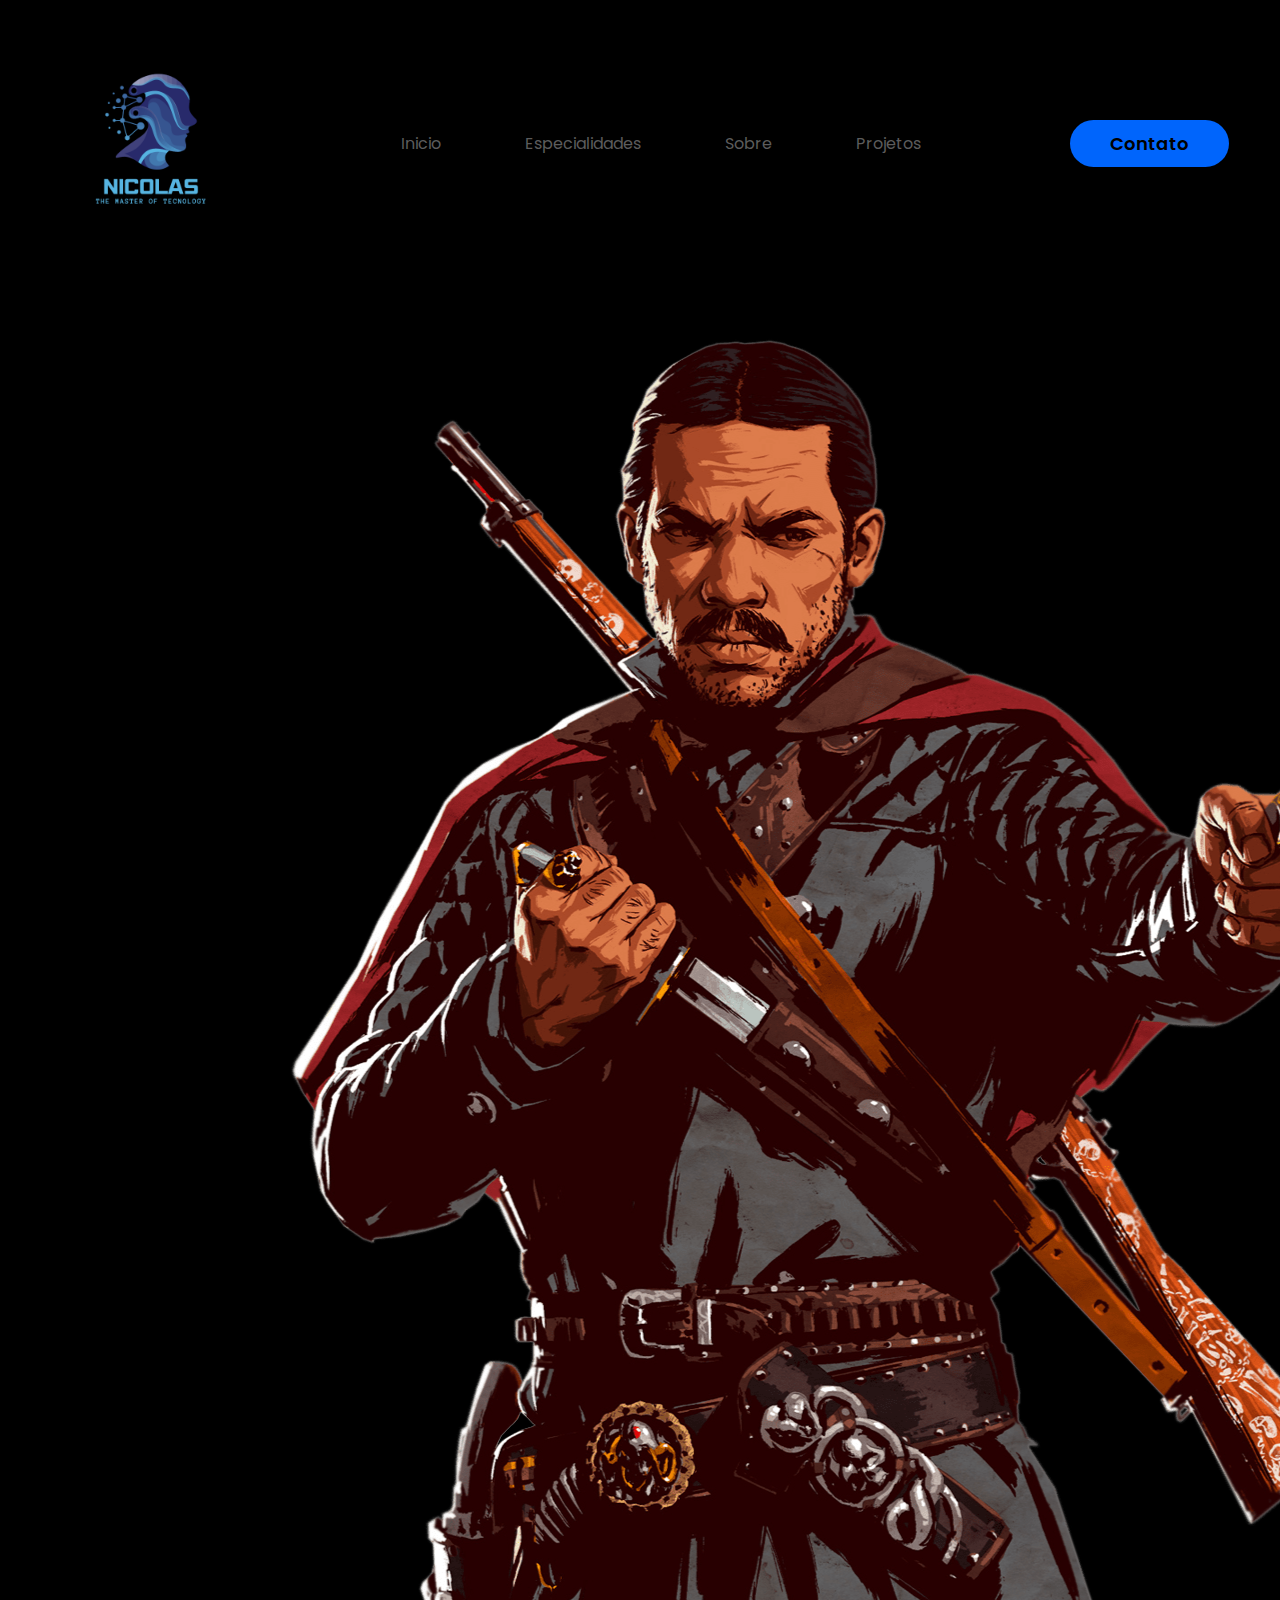
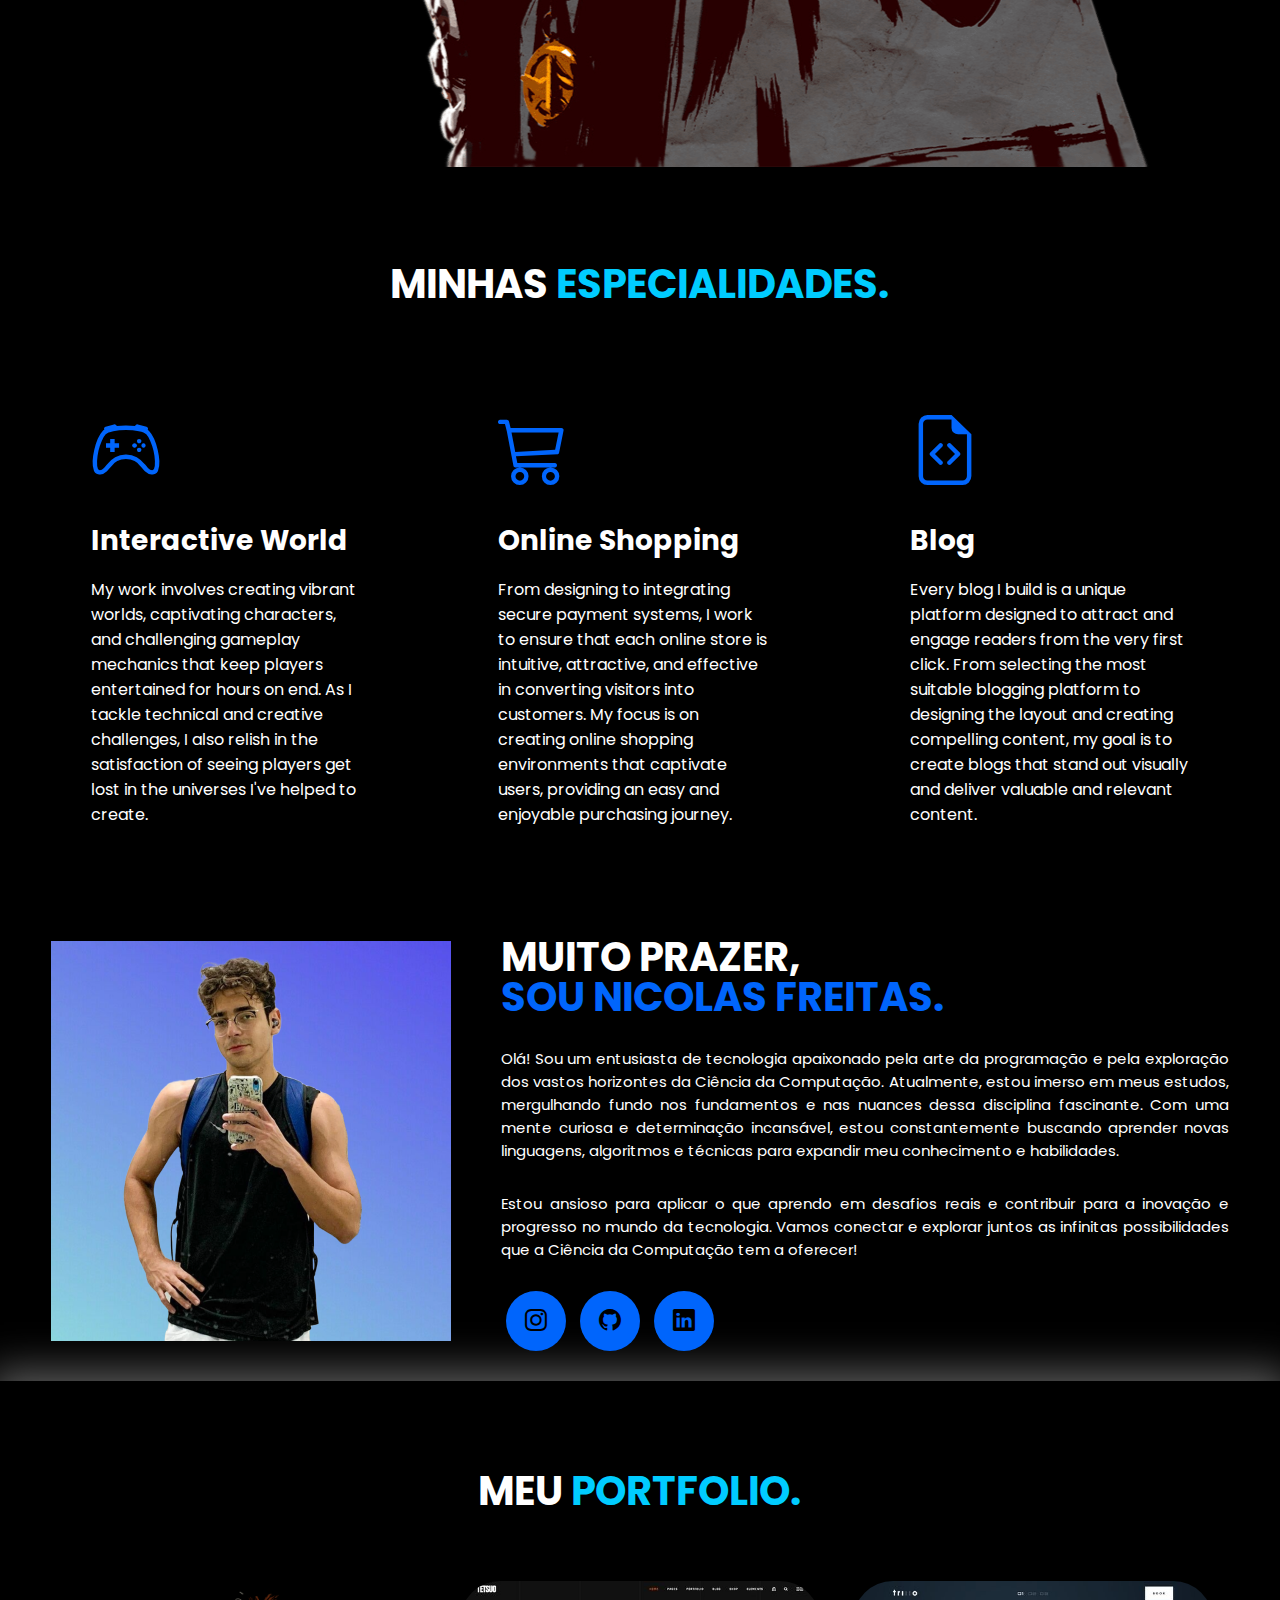
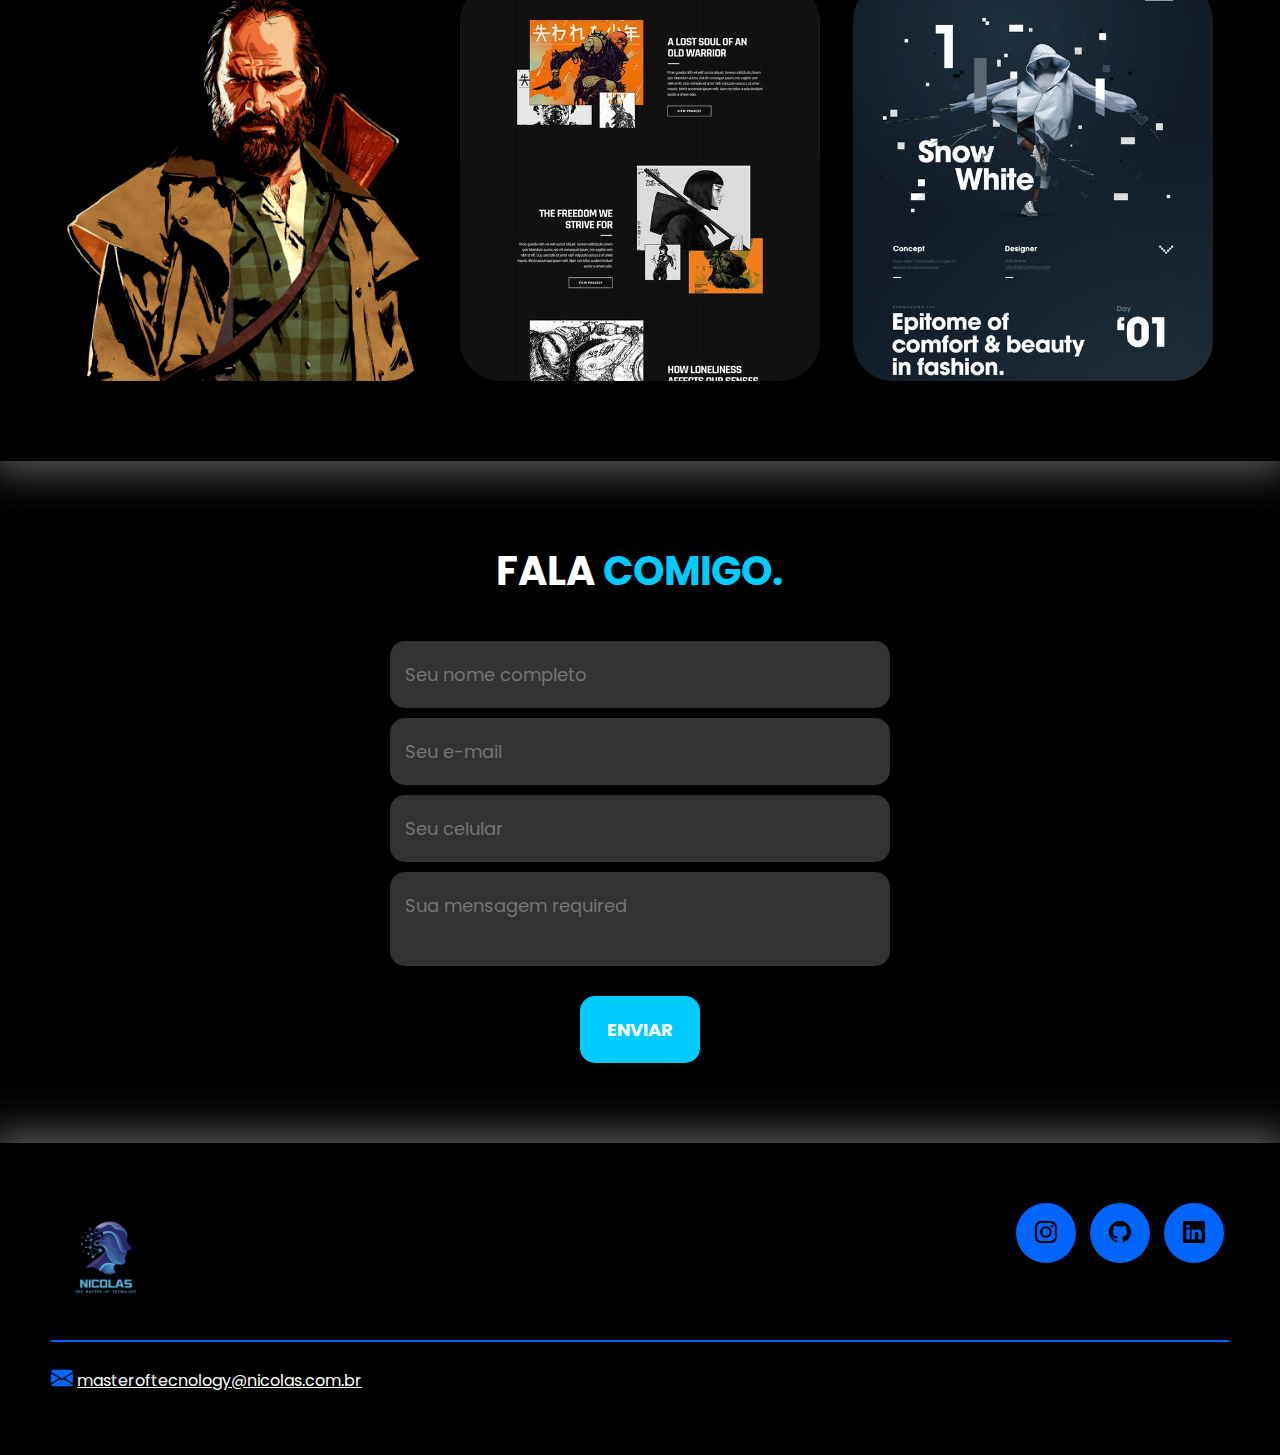
<file: index.html>
<!DOCTYPE html>
<html lang="pt-br">

<head>
    <meta charset="UTF-8">
    <meta name="viewport" content="width=device-width, initial-scale=1.0">
    <!-- GOOGLE FONTS -->
    <link rel="preconnect" href="https://fonts.googleapis.com">
    <link rel="preconnect" href="https://fonts.gstatic.com" crossorigin>
    <link
        href="https://fonts.googleapis.com/css2?family=Poppins:ital,wght@0,100;0,200;0,300;0,400;0,500;0,600;0,700;0,800;0,900;1,100;1,200;1,300;1,400;1,500;1,600;1,700;1,800;1,900&display=swap"
        rel="stylesheet">
    <!-- FIM GOOGLE FONTS -->
    <!-- BOOTSTRAP ICONS -->
    <link rel="stylesheet" href="https://cdn.jsdelivr.net/npm/bootstrap-icons@1.11.3/font/bootstrap-icons.min.css">
    <!-- FIM BOOTSTRAP ICONS -->
    <link rel="stylesheet" href="style.css">
    <title>Portfolio Nick</title>
</head>

<body>

    <header>
        <div class="interface">
            <div class="logo">
                <a href="a">
                    <img src="images/Nicolas.png" alt="Logo do Portfolio Nick" width="200px">
                </a>
            </div><!--logo-->

            <nav class="menu-desktop">
                <ul>
                    <li><a href="#">Inicio</a></li>
                    <li><a href="#">Especialidades</a></li>
                    <li><a href="#">Sobre</a></li>
                    <li><a href="#">Projetos</a></li>
                </ul>
            </nav>

            <div class="nicolas-contato">
                <a href="#">
                    <button>Contato</button>
                </a>
            </div><!--nicolas-contato-->
        </div><!--interface-->
    </header>

    <main>
        <section class="topo-do-site">
            <div class="interface">
                <div class="flex">
                    <div class="txt-topo-site">
                        <h1>TRANSFORMANDO IDEIAS EM CÓDIGOS E SONHOS EM REALIDADE DIGITAL<span>.</span></h1>
                        <p>Sou apaixonado por transformar conceitos inovadores em realidade digital tangível. Meu
                            compromisso é traduzir ideias criativas em códigos funcionais, criando experiências digitais
                            que impactam e inspiram. Desde o planejamento inicial até a implementação final, trabalho
                            incansavelmente para garantir que cada projeto alcance seu potencial máximo. Seja uma
                            aplicação móvel revolucionária, um website dinâmico ou um sistema robusto, estou aqui para
                            tornar seus sonhos digitais uma realidade palpável.</p>

                        <div class="nicolas-contato">
                            <a href="#">
                                <button>Entre em contato</button>
                            </a>
                        </div>
                    </div><!--txt-topo-site-->

                    <div class="img-topo-site">
                        <img src="images/exemplo2.2.png" alt="">

                    </div><!--img-topo-site-->
                </div><!--flex-->
            </div><!--interface-->
        </section><!--topo-do-site-->
        <section class="especialidades">
            <div class="interface">
                <h2 class="titulo">MINHAS <span>ESPECIALIDADES.</span></h2>
                <div class="flex">
                    <div class="especialidades-box">
                        <i class="bi bi-controller"></i>
                        <h3>Interactive World</h3>
                        <p>My work involves creating vibrant worlds, captivating characters, and challenging gameplay
                            mechanics that keep players entertained for hours on end. As I tackle technical and creative
                            challenges, I also relish in the satisfaction of seeing players get lost in the universes
                            I've helped to create.</p>
                    </div><!--especialidades-box-->

                    <div class="especialidades-box">
                        <i class="bi bi-cart3"></i>
                        <h3>Online Shopping</h3>
                        <p>From designing to integrating secure payment systems, I work to ensure that each online store
                            is intuitive, attractive, and effective in converting visitors into customers. My focus is
                            on creating online shopping environments that captivate users, providing an easy and
                            enjoyable purchasing journey.</p>
                    </div>

                    <div class="especialidades-box">
                        <i class="bi bi-file-earmark-code"></i>
                        <h3>Blog</h3>
                        <p>Every blog I build is a unique platform designed to attract and engage readers from the very
                            first click. From selecting the most suitable blogging platform to designing the layout and
                            creating compelling content, my goal is to create blogs that stand out visually and deliver
                            valuable and relevant content.</p>
                    </div><!--especialidades-box-->
                </div><!--flex-->
            </div><!--interface-->
        </section><!--especialidades-->

        <section class="sobre">
            <div class="interface">
                <div class="flex">
                    <div class="img-sobre">
                        <img src="images/fotooficialdoportifolio.png" alt="" width="400px">
                    </div><!--img-sobre-->

                    <div class="txt-sobre">
                        <h2>MUITO PRAZER, <span>SOU NICOLAS FREITAS.</span></h2>
                        <p>Olá! Sou um entusiasta de tecnologia apaixonado pela arte da programação e pela exploração
                            dos vastos horizontes da Ciência da Computação. Atualmente, estou imerso em meus estudos,
                            mergulhando fundo nos fundamentos e nas nuances dessa disciplina fascinante. Com uma mente
                            curiosa e determinação incansável, estou constantemente buscando aprender novas linguagens,
                            algoritmos e técnicas para expandir meu conhecimento e habilidades.</p>
                        <p>Estou ansioso para aplicar o que aprendo em desafios reais e contribuir para a inovação e
                            progresso no mundo da tecnologia. Vamos conectar e explorar juntos as infinitas
                            possibilidades que a Ciência da Computação tem a oferecer!</p>
                        <div class="nicolas-social">
                            <a href="https://www.instagram.com/nicolasafreitas/" target="_blank"><button><i class="bi bi-instagram"></i></button></a>
                            <a href="https://github.com/Nicolas1545" target="_blank"><button><i class="bi bi-github"></i></button></a>
                            <a href="https://www.linkedin.com/in/nicolas-alves-freitas-749140216/" target="_blank"><button><i class="bi bi-linkedin"></i></button></a>
                        </div><!--nicolas-social-->
                    </div><!--txt-sobre-->
                </div><!--flex-->
            </div><!--interface-->
        </section><!--sobre-->

        <section class="portfolio">
            <div class="interface">
                <h2 class="titulo">MEU <span>PORTFOLIO.</span></h2>
                <div class="flex">
                    <div class="img-port" style="background-image: url(images/exemplo3.png);">
                        <div class="overlay">Projeto 1</div>
                    </div>
                    <div class="img-port" style="background-image: url(images/exemplo6.jpg);">
                        <div class="overlay">Projeto 2</div>
                    </div>
                    <div class="img-port" style="background-image: url(images/exemplo5.jpg);">
                        <div class="overlay">Projeto 3</div>
                    </div>
                </div>
            </div><!--interface-->
        </section><!--portfolio-->

        <section class="formulario">
            <div class="interface">
                <h2 class="titulo">FALA <span>COMIGO.</span></h2>

                <form action="">
                    <input type="text" name="" id="" placeholder="Seu nome completo" required>
                    <input type="text" name="" id="" placeholder="Seu e-mail" required>
                    <input type="text" name="" id="" placeholder="Seu celular">
                    <textarea name="" id="" placeholder="Sua mensagem required"></textarea>
                    <div class="nicolas-enviar"><input type="submit" value="ENVIAR"></div>
                </form>
            </div><!--interface-->
        </section><!--formulario-->

    </main>

    <footer>
        <div class="interface">
            <div class="line-footer">
                <div class="flex">
                    <div class="logo-footer">
                        <img src="images/Nicolas.png" alt="" width="110px">
                    </div><!--logo-footer-->
                    <div class="nicolas-social">
                        <a href="https://www.instagram.com/nicolasafreitas/" target="_blank"><button><i class="bi bi-instagram"></i></button></a>
                            <a href="https://github.com/Nicolas1545" target="_blank"><button><i class="bi bi-github"></i></button></a>
                            <a href="https://www.linkedin.com/in/nicolas-alves-freitas-749140216/" target="_blank"><button><i class="bi bi-linkedin"></i></button></a>
                    </div><!--nicolas-social-->
                </div>
            </div><!--line-footer-->

            <div class="line-footer borda">
                <p><i class="bi bi-envelope-fill"></i> <a
                        href="mailto:masteroftecnology@nicolas.com.br">masteroftecnology@nicolas.com.br</a> </p>
            </div><!--line-footer-->
        </div><!--interface-->
    </footer>

</body>

</html>
</file>
<file: style.css>
/* ESTILO GERAL*/
* {
    margin: 0;
    padding: 0;
    box-sizing: border-box;
    font-family: 'Poppins', sans-serif;
}

body {
    background-color: #000;
    height: 100vh;
}

.interface {
    max-width: 1200px;
    margin: 0 auto;
}

.flex {
    display: flex;
}

.nicolas-contato button {
    padding: 10px 40px;
    font-size: 18px;
    font-weight: 600;
    background-color: #0065fc;
    border: 0;
    border-radius: 30px;
    cursor: pointer;
    transition: .2s;
}

h2.titulo {
    color: #fff;
    font-size: 40px;
    text-align: center;
}

h2.titulo span {
    color: #00ccff;
}

button:hover,
form .nicolas-enviar input:hover {
    box-shadow: 2px 2px 2px #0400ff;
    transform: scale(1.05);
}

/*ESTILO DE CABECALHO*/
header {
    padding: 40PX 4%;
}

header>.interface {
    display: flex;
    align-items: center;
    justify-content: space-between;
}

header a {
    color: #5c5c5c;
    text-decoration: none;
    display: inline-block;
    transition: .2s;
}

header a:hover {
    color: #fff;
    transform: scale(1.05);
}

header nav ul {
    list-style-type: none;
}

header nav ul li {
    display: inline-block;
    padding: 0 40px;
}

/* ESTILO DO TOPO DO SITE */
section.topo-do-site {
    padding: 40px 4%;
}

section.topo-do-site .flex {
    align-items: center;
    justify-self: center;
    gap: 90px;
}

.topo-do-site h1 {
    color: #fff;
    font-size: 30px;
    line-height: 40px;
}

.topo-do-site .txt-topo-site h1 span {
    color: #00ccff;
}

.topo-do-site .txt-topo-site p {
    color: #fff;
    margin: 40px 0;
}

.topo-do-site .img-topo-site img {
    position: relative;
    animation: flutuar 2s ease-in-out infinite alternate;
}

@keyframes flutuar {
    0% {
        top: 0;
    }

    100% {
        top: 30px;
    }
}


/* ESTILO DAS ESPECIALIDADES */
section.especialidades {
    padding: 40px 4%;
}

section.especialidades .flex {
    gap: 60px;
}

.especialidades .especialidades-box {
    color: #fff;
    padding: 40px;
    border-radius: 20px;
    margin-top: 45px;
    transition: .2s;
}

.especialidades .especialidades-box:hover {
    transform: scale(1.05);
    box-shadow: 0 0 20px #ffffff5e;
}

.especialidades .especialidades-box i {
    font-size: 70px;
    color: #0065fc;
}

.especialidades .especialidades-box h3 {
    font-size: 28px;
    margin: 15px 0;
}

/* ESTILO DO SOBRE */
section.sobre {
    padding: 30px 4%;
}

section.sobre .flex {
    align-items: center;
    gap: 50px;
}

.sobre .txt-sobre {
    color: #fff;
}

.sobre .txt-sobre h2 {
    font-size: 40px;
    line-height: 40px;
    margin-bottom: 30px;
}

.sobre .txt-sobre h2 span {
    color: #0065fc;
    display: block;
}

.sobre .txt-sobre p {
    font-size: 15px;
    margin: 30px 0;
    text-align: justify;
}

.nicolas-social button {
    width: 60px;
    height: 60px;
    border-radius: 50%;
    border: none;
    background-color: #0065fc;
    font-size: 22px;
    cursor: pointer;
    margin: 0 5px;
    transition: .2s;
}

/* ESTILO DO PORTFOLIO */
section.portfolio {
    padding: 80px 4%;
    box-shadow: 0 0 40px 10px #ffffff5e;
}

section.portfolio .flex {
    justify-content: space-around;
    margin-top: 60px;
}

.img-port {
    width: 360px;
    height: 400px;
    background-size: cover;
    background-position: 100% 0%;
    transition: 8s;
    cursor: pointer;
    border-radius: 40px;
    position: relative;
}

.img-port:hover {
    background-position: 100% 100%;
}

.overlay {
    position: absolute;
    top: 0;
    left: 0;
    width: 100%;
    height: 100%;
    background-color: #000000ab;
    border-radius: 40px;
    display: flex;
    align-items: center;
    justify-content: center;
    font-size: 24px;
    font-weight: 600;
    color: #fff;
    opacity: 0;
    transition: .5s;
}

.overlay:hover {
    opacity: 1;
}

/* ESTILO DO FORMULARIO DE CONTATO */
section.formulario {
    padding: 80px 4%;
}

form {
    max-width: 500px;
    margin: 0 auto;
    display: flex;
    justify-content: center;
    flex-direction: column;
    gap: 10px;
    margin-top: 40px;
}

form input,
form textarea {
    width: 100%;
    background-color: #333333;
    border: 0;
    outline: 0;
    padding: 20px 15px;
    border-radius: 15px;
    color: #fff;
    font-size: 18px;
}

form textarea {
    resize: none;
    max-height: 200px;
}

form .nicolas-enviar {
    margin-top: 20px;
    text-align: center;
}

form .nicolas-enviar input {
    width: 120px;
    background-color: #00ccff;
    font-weight: 700;
    cursor: pointer;
    transition: .2s;
}

/*  ESTILO DO RODAPE */

footer {
    padding: 40PX 4%;
    box-shadow: 0 0 40px 10px #ffffff5e;
}

footer .flex {
    justify-content: space-between;
}

footer .line-footer {
    padding: 20px 0;
}

.borda {
    border-top: 2px solid #0065fc;
}

footer .line-footer p i {
    color: #0065fc;
    font-size: 22px;
}

footer .line-footer p a {
    color: #fff;
}

@media screen and (max-width: 1020px) {

    /*  CLASSES GERAIS*/
    .flex {
        flex-direction: column;
    }

    h2.titulo {
        font-size: 32px;
        line-height: 30px;
    }

    .topo-do-site .flex {
        flex-direction: column-reverse;
    }

    /* CABECALHO */
    .menu-desktop,
    .nicolas-contato {
        display: none;
    }

    /* TOPO DO SITE */

    section.topo-do-site .flex {
        gap: 40px;
    }

    section.topo-do-site {
        padding: 20px 8%;
    }

    .topo-do-site h1 {
        font-size: 25px;
    }

    .topo-do-site .img-topo-site img {
        width: 100%;
    }

    /* ESTILO DAS ESPECIALIDADES */
    section.especialidades {
        padding: 40px 8%;
    }

    /*  SOBRE */
    .flex {
        flex-direction: column;
    }

    section.sobre {
        padding: 80px 8%;
    }

    .sobre .txt-sobre h2 {
        font-size: 34px;
        line-height: 35px;
        text-align: center;
    }

    .nicolas-social{
        text-align: center;
    }

    .img-sobre img{
        width: 100%;
    }

    /* PORTFOLIO*/
    section.portfolio {
        padding: 80px 8%;
    }

    .img-port {
        width: 100%;
        max-width: 360PX;
        margin: 0 auto;
    }

    section.portfolio .flex {
        gap: 60PX;
    }

    /* RODAPE */

    footer .flex {
        flex-direction: column;
        gap: 30px;
    }

    footer .line-footer {
        text-align: center;
    }
}
</file>
